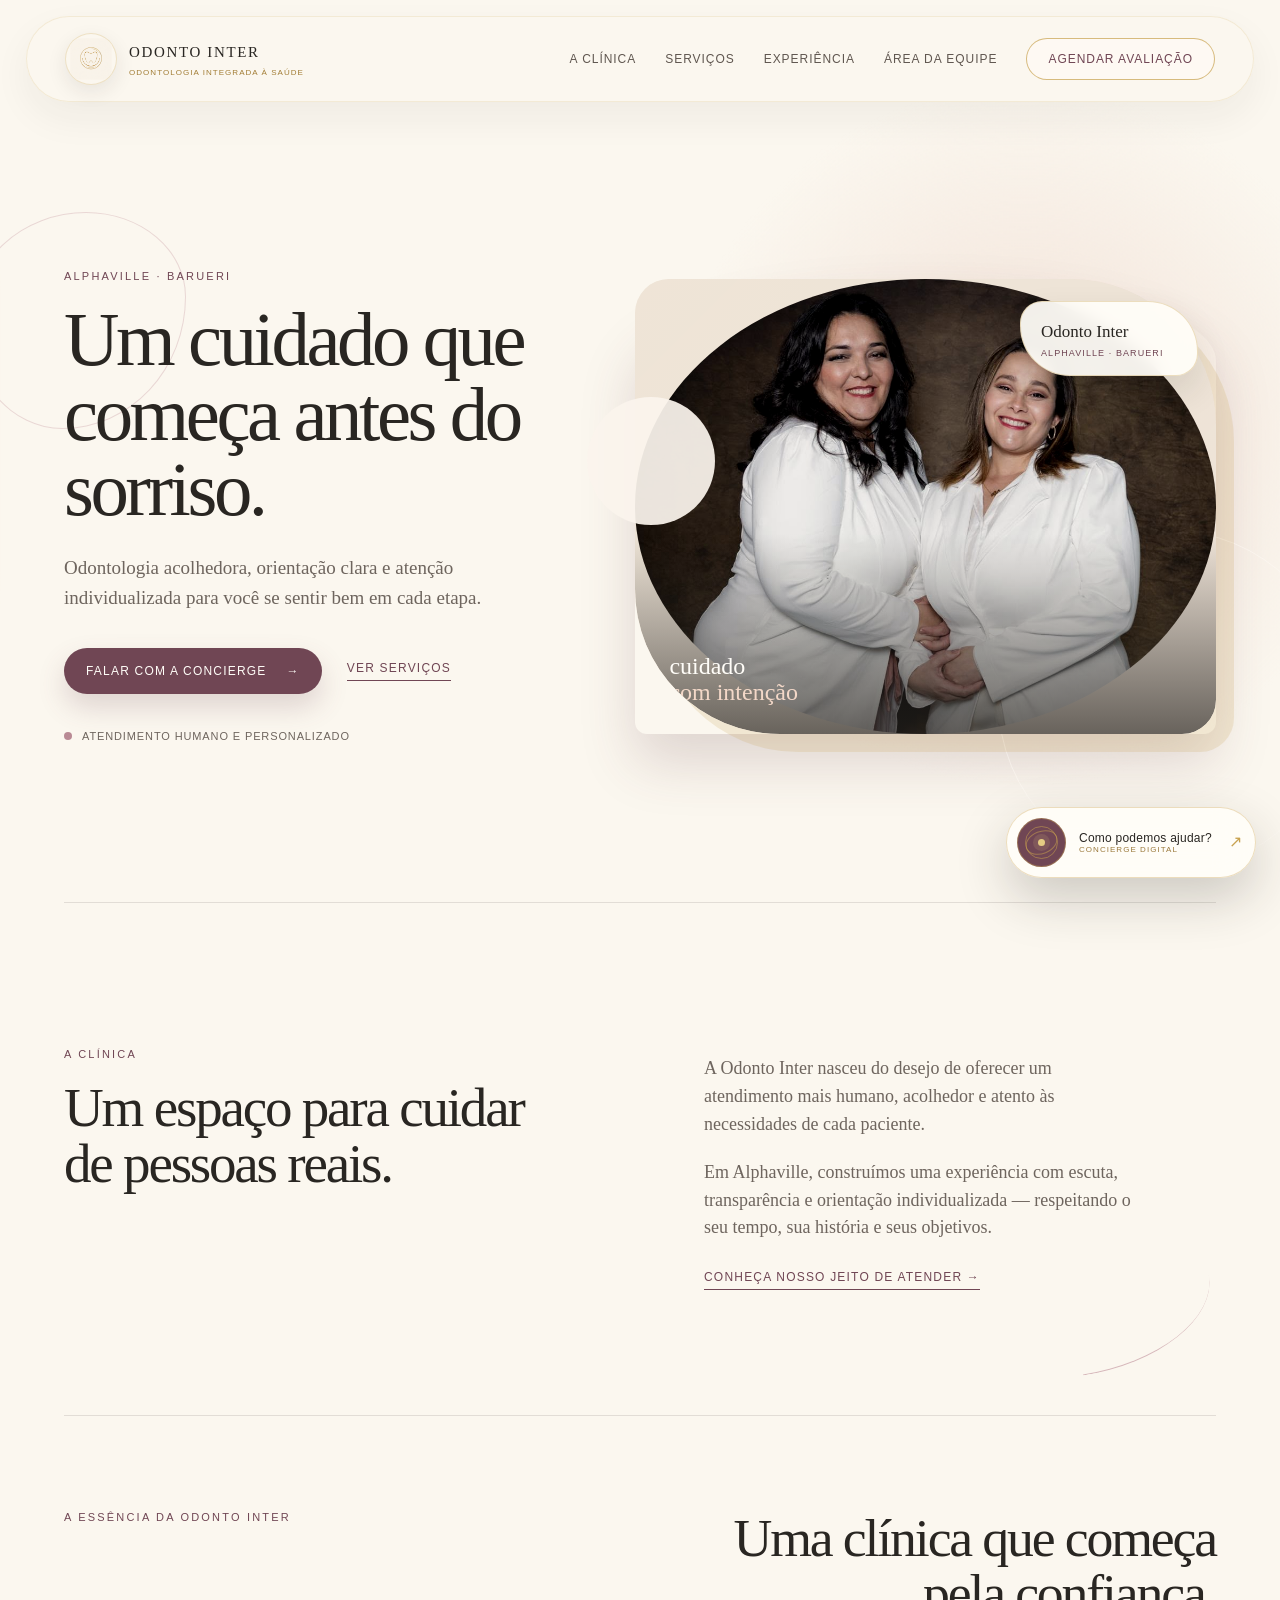
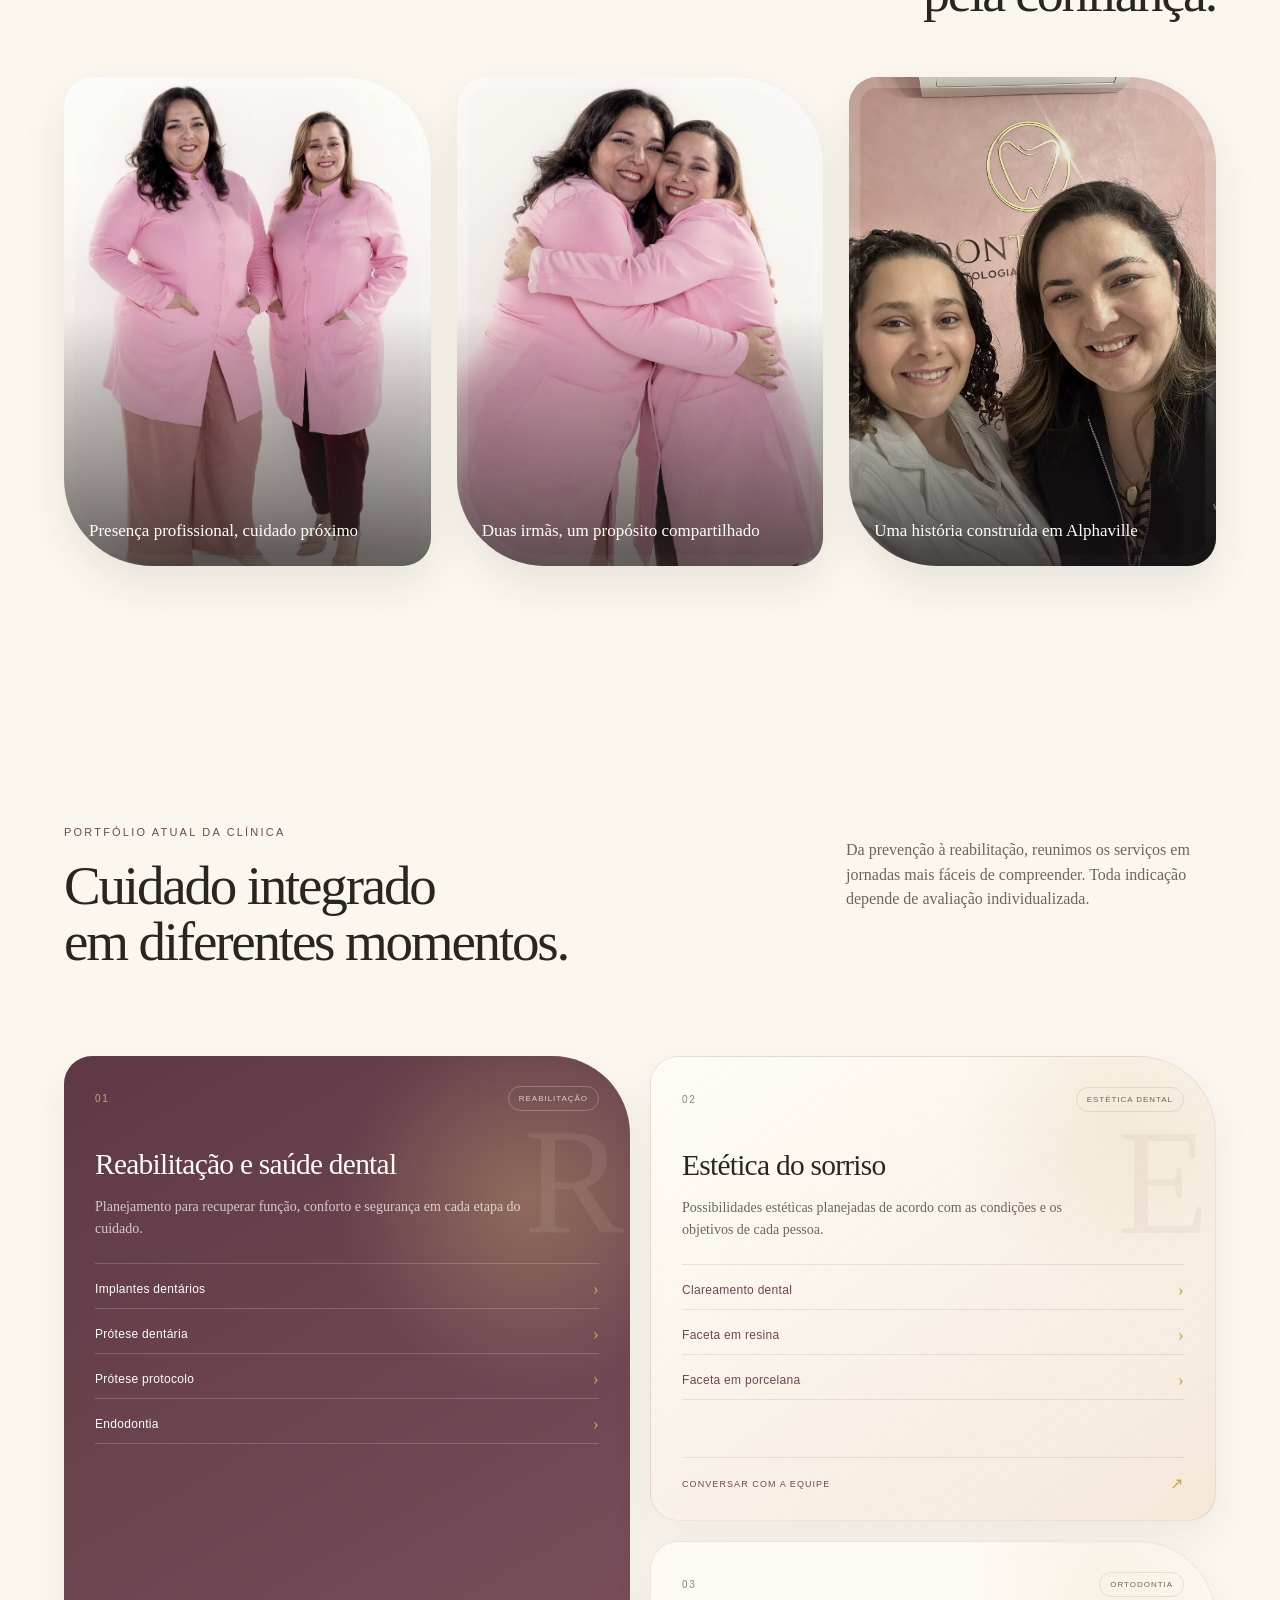
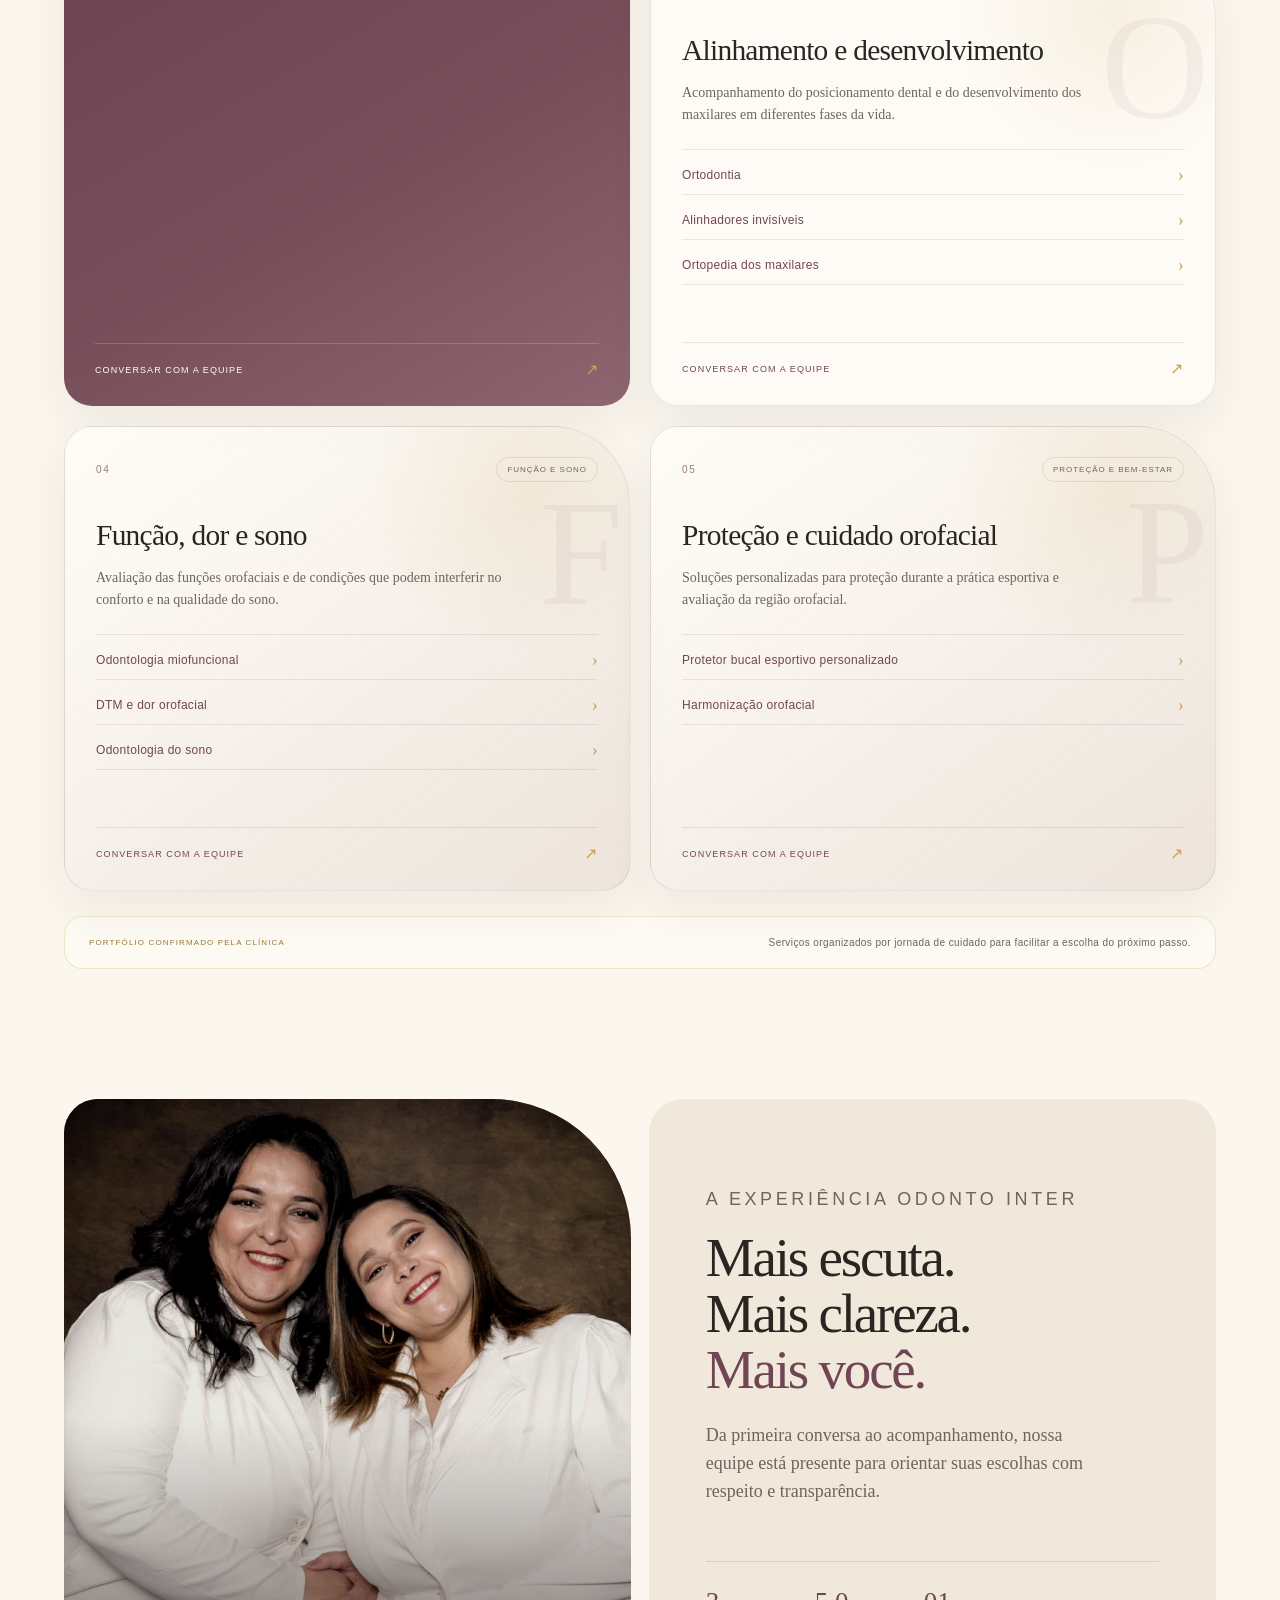
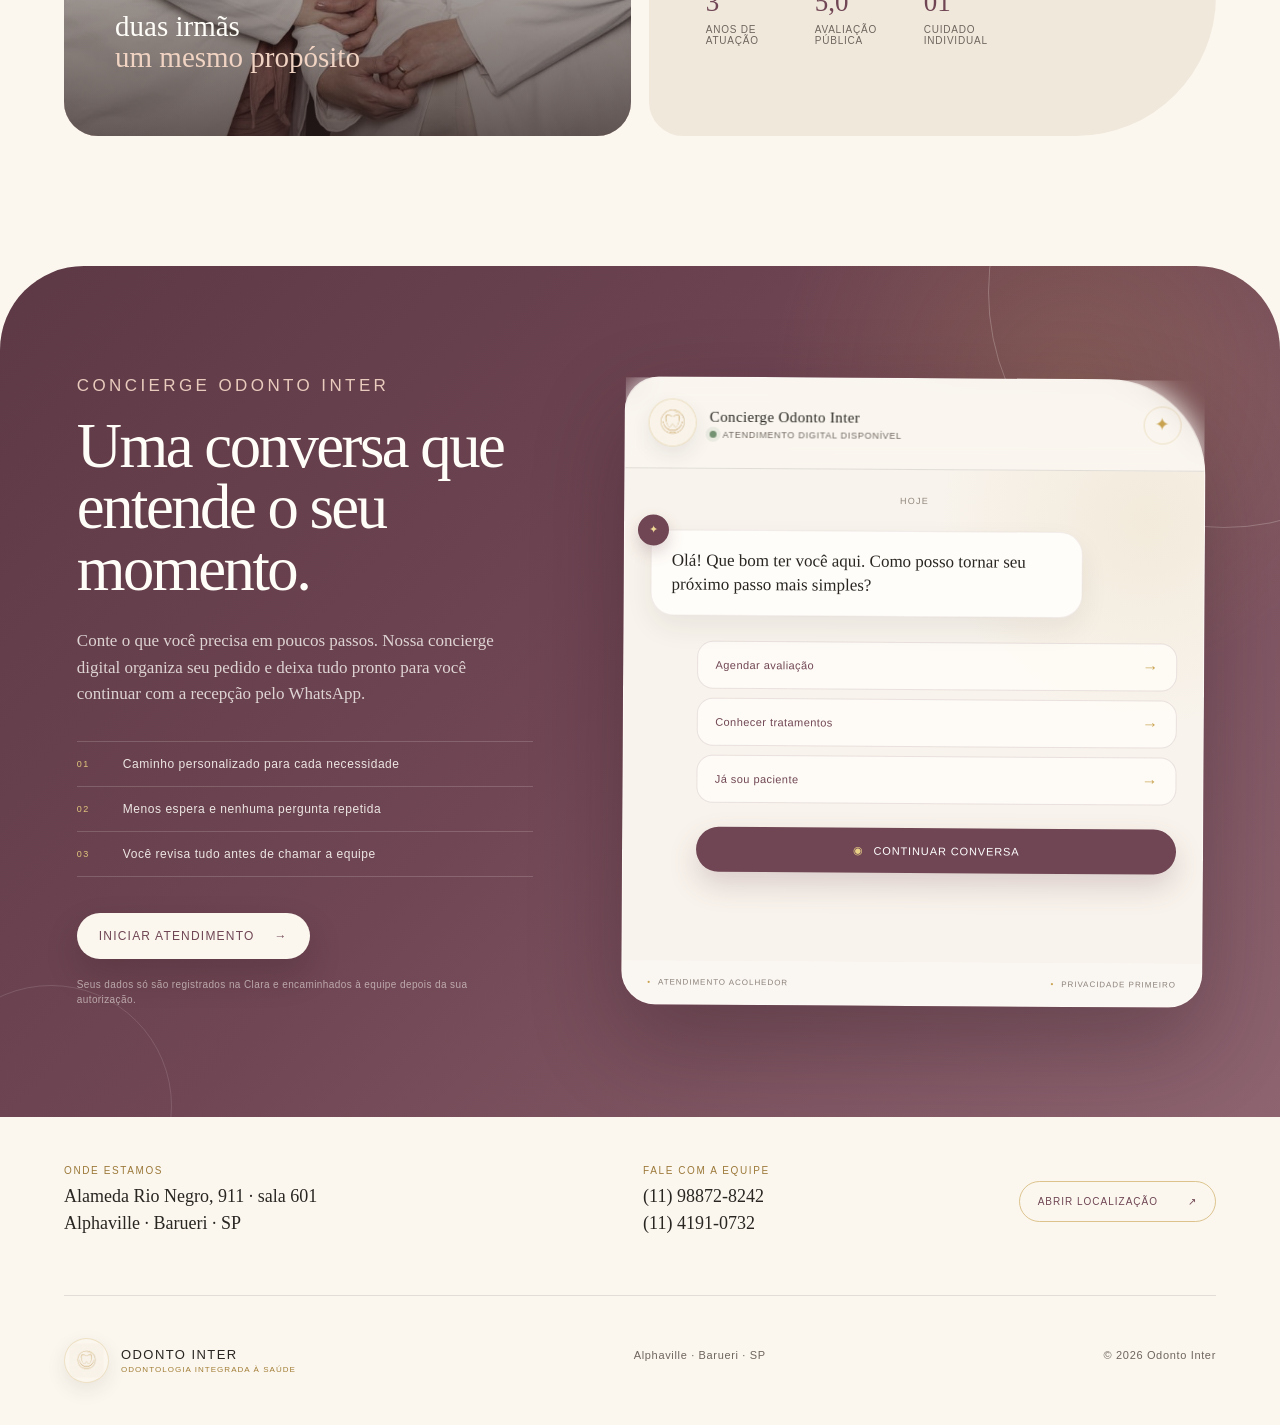
<file: index.html>
<!doctype html>
<html lang="pt-BR">
  <head>
    <meta charset="utf-8" />
    <meta name="viewport" content="width=device-width, initial-scale=1" />
    <meta name="description" content="Odonto Inter — odontologia acolhedora em Alphaville." />
    <meta name="theme-color" content="#704654" />
    <meta name="robots" content="index, follow, max-image-preview:large" />
    <link rel="canonical" href="https://odontointer.com.br/" />
    <meta property="og:locale" content="pt_BR" />
    <meta property="og:type" content="website" />
    <meta property="og:site_name" content="Odonto Inter" />
    <meta property="og:title" content="Odonto Inter | Odontologia acolhedora em Alphaville" />
    <meta property="og:description" content="Atendimento odontológico acolhedor, orientação clara e cuidado individualizado em Alphaville." />
    <meta property="og:url" content="https://odontointer.com.br/" />
    <meta property="og:image" content="https://odontointer.com.br/assets/photos/fundadoras-hero-branco.jpg" />
    <meta property="og:image:width" content="1280" />
    <meta property="og:image:height" content="853" />
    <meta name="twitter:card" content="summary_large_image" />
    <link rel="icon" type="image/png" href="assets/logo/logo-conceito-premium-v2-dourado-320.png" />
    <link rel="preload" as="image" href="assets/photos/fundadoras-hero-branco.jpg" fetchpriority="high" />
    <title>Odonto Inter | Odontologia acolhedora em Alphaville</title>
    <link rel="stylesheet" href="assets/site.css?v=20260914-concierge-clara" />
  </head>
  <body>
    <header class="site-header">
      <a class="brand brand-premium" href="#inicio" aria-label="Odonto Inter, início">
        <span class="brand-emblem"><img src="assets/logo/logo-conceito-premium-v2-dourado-320.png" alt="" width="320" height="320" decoding="async" /></span>
        <span class="brand-name"><strong>Odonto Inter</strong><small>Odontologia integrada à saúde</small></span>
      </a>
      <nav class="nav" aria-label="Navegação principal">
        <a href="#sobre">A clínica</a>
        <a href="#servicos">Serviços</a>
        <a href="#experiencia">Experiência</a>
        <a href="https://gestao.odontointer.com.br/" target="_blank" rel="noopener nofollow">Área da equipe</a>
        <a href="#contato" class="nav-cta" data-concierge-open>Agendar avaliação</a>
      </nav>
      <button class="menu-button" aria-label="Abrir menu" aria-expanded="false" aria-controls="menu-principal">☰</button>
    </header>

    <main>
      <section id="inicio" class="hero section-wrap">
        <div class="hero-copy">
          <p class="eyebrow">Alphaville · Barueri</p>
          <h1>Um cuidado que começa antes do sorriso.</h1>
          <p class="hero-lede">Odontologia acolhedora, orientação clara e atenção individualizada para você se sentir bem em cada etapa.</p>
          <div class="hero-actions">
            <a class="button button-primary" href="#contato" data-concierge-open>Falar com a concierge <span>→</span></a>
            <a class="text-link" href="#servicos">Ver serviços</a>
          </div>
          <div class="hero-note"><span class="dot"></span><span>Atendimento humano e personalizado</span></div>
        </div>
        <div class="hero-visual" aria-label="Fundadoras da Odonto Inter">
          <div class="visual-card visual-card-main"><img class="hero-photo" src="assets/photos/fundadoras-hero-branco.jpg" alt="Fundadoras da Odonto Inter" width="1280" height="853" decoding="async" fetchpriority="high" /><span class="visual-label">cuidado<br /><em>com intenção</em></span></div>
          <div class="hero-photo-badge"><strong>Odonto Inter</strong><span>Alphaville · Barueri</span></div>
        </div>
      </section>

      <section id="sobre" class="intro section-wrap split-section">
        <div><p class="eyebrow">A clínica</p><h2>Um espaço para cuidar de pessoas reais.</h2></div>
        <div class="body-copy"><p>A Odonto Inter nasceu do desejo de oferecer um atendimento mais humano, acolhedor e atento às necessidades de cada paciente.</p><p>Em Alphaville, construímos uma experiência com escuta, transparência e orientação individualizada — respeitando o seu tempo, sua história e seus objetivos.</p><a class="text-link" href="#contato">Conheça nosso jeito de atender <span>→</span></a></div>
      </section>

      <section class="clinic-gallery section-wrap" aria-label="Fundadoras e identidade da Odonto Inter">
        <header class="gallery-heading"><p class="eyebrow">A essência da Odonto Inter</p><h2>Uma clínica que começa<br />pela confiança.</h2></header>
        <figure class="gallery-card gallery-founder-portrait"><img src="assets/photos/fundadoras-rosa-retrato.jpg" alt="Fundadoras da Odonto Inter em retrato profissional" width="853" height="1280" loading="lazy" decoding="async" /><figcaption>Presença profissional, cuidado próximo</figcaption></figure>
        <figure class="gallery-card gallery-founder-embrace"><img src="assets/photos/fundadoras-abraco-rosa.jpg" alt="Fundadoras da Odonto Inter em um momento de conexão" width="853" height="1280" loading="lazy" decoding="async" /><figcaption>Duas irmãs, um propósito compartilhado</figcaption></figure>
        <figure class="gallery-card gallery-founder-origin"><img src="assets/photos/fundadoras-parede-logo.jpg" alt="Fundadoras da Odonto Inter diante da identidade da clínica" width="1200" height="1600" loading="lazy" decoding="async" /><figcaption>Uma história construída em Alphaville</figcaption></figure>
      </section>

      <section id="servicos" class="services service-portfolio section-wrap">
        <div class="section-heading service-heading">
          <div><p class="eyebrow">Portfólio atual da clínica</p><h2>Cuidado integrado<br />em diferentes momentos.</h2></div>
          <p class="heading-side">Da prevenção à reabilitação, reunimos os serviços em jornadas mais fáceis de compreender. Toda indicação depende de avaliação individualizada.</p>
        </div>
        <div class="service-grid">
          <article class="service-card featured">
            <div class="service-card-meta"><span class="service-number">01</span><span class="service-category">Reabilitação</span></div>
            <span class="service-mark" aria-hidden="true">R</span>
            <h3>Reabilitação e saúde dental</h3>
            <p>Planejamento para recuperar função, conforto e segurança em cada etapa do cuidado.</p>
            <ul class="service-list">
              <li><a href="#contato" data-concierge-service="Implantes dentários">Implantes dentários</a></li>
              <li><a href="#contato" data-concierge-service="Prótese dentária">Prótese dentária</a></li>
              <li><a href="#contato" data-concierge-service="Prótese protocolo">Prótese protocolo</a></li>
              <li><a href="#contato" data-concierge-service="Endodontia">Endodontia</a></li>
            </ul>
            <a class="service-category-cta" href="#contato" data-concierge-service="Reabilitação e saúde dental" aria-label="Conversar sobre reabilitação e saúde dental">Conversar com a equipe <span>↗</span></a>
          </article>
          <article class="service-card service-card-warm">
            <div class="service-card-meta"><span class="service-number">02</span><span class="service-category">Estética dental</span></div>
            <span class="service-mark" aria-hidden="true">E</span>
            <h3>Estética do sorriso</h3>
            <p>Possibilidades estéticas planejadas de acordo com as condições e os objetivos de cada pessoa.</p>
            <ul class="service-list">
              <li><a href="#contato" data-concierge-service="Clareamento dental">Clareamento dental</a></li>
              <li><a href="#contato" data-concierge-service="Faceta em resina">Faceta em resina</a></li>
              <li><a href="#contato" data-concierge-service="Faceta em porcelana">Faceta em porcelana</a></li>
            </ul>
            <a class="service-category-cta" href="#contato" data-concierge-service="Estética do sorriso" aria-label="Conversar sobre estética do sorriso">Conversar com a equipe <span>↗</span></a>
          </article>
          <article class="service-card">
            <div class="service-card-meta"><span class="service-number">03</span><span class="service-category">Ortodontia</span></div>
            <span class="service-mark" aria-hidden="true">O</span>
            <h3>Alinhamento e desenvolvimento</h3>
            <p>Acompanhamento do posicionamento dental e do desenvolvimento dos maxilares em diferentes fases da vida.</p>
            <ul class="service-list">
              <li><a href="#contato" data-concierge-service="Ortodontia">Ortodontia</a></li>
              <li><a href="#contato" data-concierge-service="Alinhadores invisíveis">Alinhadores invisíveis</a></li>
              <li><a href="#contato" data-concierge-service="Ortopedia dos maxilares">Ortopedia dos maxilares</a></li>
            </ul>
            <a class="service-category-cta" href="#contato" data-concierge-service="Alinhamento e desenvolvimento" aria-label="Conversar sobre alinhamento e desenvolvimento">Conversar com a equipe <span>↗</span></a>
          </article>
          <article class="service-card service-card-soft">
            <div class="service-card-meta"><span class="service-number">04</span><span class="service-category">Função e sono</span></div>
            <span class="service-mark" aria-hidden="true">F</span>
            <h3>Função, dor e sono</h3>
            <p>Avaliação das funções orofaciais e de condições que podem interferir no conforto e na qualidade do sono.</p>
            <ul class="service-list">
              <li><a href="#contato" data-concierge-service="Odontologia miofuncional">Odontologia miofuncional</a></li>
              <li><a href="#contato" data-concierge-service="DTM e dor orofacial">DTM e dor orofacial</a></li>
              <li><a href="#contato" data-concierge-service="Odontologia do sono">Odontologia do sono</a></li>
            </ul>
            <a class="service-category-cta" href="#contato" data-concierge-service="Função, dor e sono" aria-label="Conversar sobre função, dor e sono">Conversar com a equipe <span>↗</span></a>
          </article>
          <article class="service-card service-card-soft">
            <div class="service-card-meta"><span class="service-number">05</span><span class="service-category">Proteção e bem-estar</span></div>
            <span class="service-mark" aria-hidden="true">P</span>
            <h3>Proteção e cuidado orofacial</h3>
            <p>Soluções personalizadas para proteção durante a prática esportiva e avaliação da região orofacial.</p>
            <ul class="service-list">
              <li><a href="#contato" data-concierge-service="Protetor bucal esportivo personalizado">Protetor bucal esportivo personalizado</a></li>
              <li><a href="#contato" data-concierge-service="Harmonização orofacial">Harmonização orofacial</a></li>
            </ul>
            <a class="service-category-cta" href="#contato" data-concierge-service="Proteção e cuidado orofacial" aria-label="Conversar sobre proteção e cuidado orofacial">Conversar com a equipe <span>↗</span></a>
          </article>
        </div>
        <div class="service-portfolio-note"><span>Portfólio confirmado pela clínica</span><p>Serviços organizados por jornada de cuidado para facilitar a escolha do próximo passo.</p></div>
      </section>

      <section id="experiencia" class="experience section-wrap">
        <div class="experience-image"><img src="assets/photos/fundadoras-experiencia-branco.jpg" alt="Fundadoras da Odonto Inter" width="1280" height="853" loading="lazy" decoding="async" /><span class="image-caption">duas irmãs<br /><em>um mesmo propósito</em></span></div>
        <div class="experience-copy"><p class="eyebrow">A experiência Odonto Inter</p><h2>Mais escuta.<br />Mais clareza.<br /><i>Mais você.</i></h2><p>Da primeira conversa ao acompanhamento, nossa equipe está presente para orientar suas escolhas com respeito e transparência.</p><div class="mini-stats"><div><strong>3</strong><span>anos de atuação</span></div><div><strong>5,0</strong><span>avaliação pública</span></div><div><strong>01</strong><span>cuidado individual</span></div></div></div>
      </section>

      <section id="contato" class="contact concierge-section section-wrap">
        <div class="contact-copy">
          <p class="eyebrow">Concierge Odonto Inter</p>
          <h2>Uma conversa que entende o seu momento.</h2>
          <p>Conte o que você precisa em poucos passos. Nossa concierge digital organiza seu pedido e deixa tudo pronto para você continuar com a recepção pelo WhatsApp.</p>
          <ul class="concierge-benefits" aria-label="Benefícios do atendimento digital">
            <li><span>01</span> Caminho personalizado para cada necessidade</li>
            <li><span>02</span> Menos espera e nenhuma pergunta repetida</li>
            <li><span>03</span> Você revisa tudo antes de chamar a equipe</li>
          </ul>
          <button class="button button-light concierge-start" type="button" data-concierge-open>Iniciar atendimento <span>→</span></button>
          <p class="concierge-privacy">Seus dados só são registrados na Clara e encaminhados à equipe depois da sua autorização.</p>
        </div>

        <div class="concierge-showcase" aria-label="Prévia da Concierge Odonto Inter">
          <div class="concierge-showcase-top">
            <span class="concierge-avatar"><img src="assets/logo/logo-conceito-premium-v2-dourado-320.png" alt="" width="320" height="320" loading="lazy" decoding="async" /></span>
            <span><strong>Concierge Odonto Inter</strong><small><i></i> atendimento digital disponível</small></span>
            <span class="concierge-spark" aria-hidden="true">✦</span>
          </div>
          <div class="concierge-showcase-body">
            <div class="showcase-date">Hoje</div>
            <div class="showcase-message">Olá! Que bom ter você aqui. Como posso tornar seu próximo passo mais simples?</div>
            <div class="showcase-options">
              <button type="button" data-concierge-intent="Agendar uma avaliação">Agendar avaliação <span>→</span></button>
              <button type="button" data-concierge-intent="Conhecer os tratamentos">Conhecer tratamentos <span>→</span></button>
              <button type="button" data-concierge-intent="Já sou paciente">Já sou paciente <span>→</span></button>
            </div>
            <button class="showcase-whatsapp" type="button" data-concierge-open><span aria-hidden="true">◉</span> Continuar conversa</button>
          </div>
          <div class="concierge-showcase-foot"><span>Atendimento acolhedor</span><span>Privacidade primeiro</span></div>
        </div>
      </section>

      <section class="visit-strip section-wrap" aria-label="Localização e telefones da Odonto Inter">
        <div><span class="contact-label">Onde estamos</span><strong>Alameda Rio Negro, 911 · sala 601<br />Alphaville · Barueri · SP</strong></div>
        <div><span class="contact-label">Fale com a equipe</span><strong><a href="tel:+5511988728242">(11) 98872-8242</a><br /><a href="tel:+551141910732">(11) 4191-0732</a></strong></div>
        <a class="visit-map" href="https://www.google.com/maps/search/?api=1&query=Alameda+Rio+Negro+911+Barueri+SP" target="_blank" rel="noreferrer">Abrir localização <span>↗</span></a>
      </section>
    </main>

    <button class="concierge-launcher" type="button" aria-haspopup="dialog" data-concierge-open>
      <span class="launcher-orbit" aria-hidden="true"><span></span></span>
      <span class="launcher-copy"><strong>Como podemos ajudar?</strong><small>Concierge digital</small></span>
      <span class="launcher-arrow" aria-hidden="true">↗</span>
    </button>

    <div class="concierge-overlay" id="concierge-overlay" hidden>
      <section class="concierge-dialog" role="dialog" aria-modal="true" aria-labelledby="concierge-title" aria-describedby="concierge-description">
        <header class="concierge-dialog-header">
          <span class="concierge-avatar"><img src="assets/logo/logo-conceito-premium-v2-dourado-320.png" alt="" width="320" height="320" loading="lazy" decoding="async" /></span>
          <span class="concierge-dialog-title"><strong id="concierge-title">Concierge Odonto Inter</strong><small id="concierge-description"><i></i> atendimento digital · Alphaville</small></span>
          <button class="concierge-close" type="button" aria-label="Fechar atendimento">×</button>
        </header>
        <div class="concierge-progress" aria-hidden="true"><span></span></div>
        <div class="concierge-chat" id="concierge-chat" role="log" aria-live="polite" aria-relevant="additions"></div>
        <div class="concierge-typing" id="concierge-typing" hidden aria-label="Preparando resposta"><span></span><span></span><span></span></div>
        <div class="concierge-actions" id="concierge-actions"></div>
        <footer class="concierge-dialog-footer">
          <span>Atendimento automatizado e informativo</span>
          <button type="button" id="concierge-restart">Recomeçar</button>
        </footer>
      </section>
    </div>

    <footer class="footer section-wrap"><a class="brand brand-premium brand-premium-footer" href="#inicio" aria-label="Odonto Inter, início"><span class="brand-emblem"><img src="assets/logo/logo-conceito-premium-v2-dourado-320.png" alt="" width="320" height="320" loading="lazy" decoding="async" /></span><span class="brand-name"><strong>Odonto Inter</strong><small>Odontologia integrada à saúde</small></span></a><p>Alphaville · Barueri · SP</p><p>© 2026 Odonto Inter</p></footer>
    <script src="assets/site.js?v=20260914-concierge-clara"></script>
  </body>
</html>
</file>
<file: assets/site.css>
:root{--ink:#2e201f;--muted:#735f5c;--rose:#a97886;--rose-deep:#754c59;--cream:#f8f1e7;--sand:#ede1d5;--line:rgba(46,32,31,.14);--white:#fffaf5}*{box-sizing:border-box}html{scroll-behavior:smooth}body{margin:0;background:var(--cream);color:var(--ink);font-family:Georgia,'Times New Roman',serif;line-height:1.55}a{color:inherit;text-decoration:none}.site-header{position:sticky;top:0;z-index:5;display:flex;align-items:center;justify-content:space-between;padding:20px 5vw;background:rgba(248,241,231,.92);backdrop-filter:blur(12px);border-bottom:1px solid var(--line)}.brand{display:flex;align-items:center;gap:11px;letter-spacing:.12em}.brand strong{display:block;font-size:14px;font-weight:500}.brand small{display:block;color:var(--muted);font-size:9px;letter-spacing:.14em;margin-top:1px}.brand-mark{display:grid;place-items:center;width:42px;height:42px;border:1px solid var(--rose);border-radius:50%;color:var(--rose-deep);font:700 13px Arial,sans-serif;letter-spacing:0}.nav{display:flex;align-items:center;gap:29px;font:12px Arial,sans-serif;letter-spacing:.08em;text-transform:uppercase;color:var(--muted)}.nav-cta{padding:12px 17px;border:1px solid var(--rose-deep);color:var(--rose-deep)}.menu-button{display:none;background:none;border:0;font-size:24px;color:var(--rose-deep)}.section-wrap{width:min(1160px,90vw);margin:auto}.hero{display:grid;grid-template-columns:1fr 1fr;gap:7vw;align-items:center;min-height:calc(100vh - 84px);padding:78px 0}.eyebrow{margin:0 0 20px;font:11px Arial,sans-serif;letter-spacing:.2em;text-transform:uppercase;color:var(--rose-deep)}h1,h2,h3,p{margin-top:0}h1{max-width:570px;margin-bottom:26px;font-size:clamp(48px,6.2vw,88px);line-height:.98;font-weight:400;letter-spacing:-.045em}h2{font-size:clamp(38px,4.3vw,65px);line-height:1.02;font-weight:400;letter-spacing:-.04em;margin-bottom:24px}.hero-lede{max-width:440px;color:var(--muted);font-size:19px}.hero-actions{display:flex;align-items:center;gap:25px;margin:36px 0}.button{display:inline-flex;align-items:center;gap:20px;padding:16px 22px;font:12px Arial,sans-serif;letter-spacing:.1em;text-transform:uppercase}.button-primary{background:var(--rose-deep);color:var(--white)}.button-light{background:var(--cream);color:var(--rose-deep)}.text-link{font:12px Arial,sans-serif;letter-spacing:.1em;text-transform:uppercase;color:var(--rose-deep);border-bottom:1px solid var(--rose-deep);padding-bottom:5px}.hero-note{display:flex;align-items:center;gap:10px;color:var(--muted);font:11px Arial,sans-serif;letter-spacing:.08em;text-transform:uppercase}.dot{width:8px;height:8px;background:var(--rose);border-radius:50%}.hero-visual{position:relative;min-height:570px;background:var(--rose);overflow:hidden}.visual-card{position:absolute}.visual-card-main{inset:10% 9% 9% 15%;background:linear-gradient(135deg,#867276 0%,#c9a8a0 50%,#e4c8b9 100%);box-shadow:28px 28px 0 rgba(255,250,245,.75)}.visual-card-main:after{content:'';position:absolute;inset:12% 12% 0 22%;background:radial-gradient(ellipse at center,#f6ded2 0 28%,transparent 29%),linear-gradient(160deg,transparent 35%,rgba(80,48,45,.52) 36% 39%,transparent 40%),linear-gradient(180deg,rgba(255,255,255,.3),transparent);border-radius:50% 50% 0 0}.visual-label{position:absolute;z-index:1;left:7%;bottom:8%;color:var(--white);font-size:25px;line-height:1.1}.visual-label em{color:#f3d8c8;font-style:normal}.visual-card-small{left:0;bottom:5%;width:170px;height:120px;background:var(--cream);display:grid;place-items:center;color:var(--rose-deep);font-size:16px;line-height:1.1;letter-spacing:.12em}.visual-card-small strong{font-weight:400}.seal{position:absolute;right:7%;top:7%;display:grid;place-items:center;width:83px;height:83px;border:1px solid rgba(255,250,245,.7);border-radius:50%;color:var(--white);font:bold 22px Arial,sans-serif;line-height:1}.seal small{font:9px Arial,sans-serif;text-align:center;text-transform:uppercase;letter-spacing:.1em}.split-section{display:grid;grid-template-columns:1fr 1fr;gap:10vw;padding:125px 0;border-top:1px solid var(--line)}.body-copy{padding-top:7px;color:var(--muted);font-size:18px;max-width:430px}.body-copy p{margin-bottom:20px}.services{padding:120px 0}.section-heading{display:flex;justify-content:space-between;align-items:end;gap:50px;margin-bottom:55px}.heading-side{max-width:310px;color:var(--muted);font-size:16px}.service-grid{display:grid;grid-template-columns:repeat(4,1fr);border-top:1px solid var(--line);border-bottom:1px solid var(--line)}.service-card{min-height:310px;padding:26px 25px 24px;border-right:1px solid var(--line);display:flex;flex-direction:column}.service-card:last-child{border-right:0}.service-card.featured{background:var(--rose-deep);color:var(--white)}.service-number{font:11px Arial,sans-serif;letter-spacing:.15em;margin-bottom:70px;opacity:.7}.service-card h3{font-size:24px;font-weight:400;line-height:1.1}.service-card p{color:var(--muted);font-size:15px}.featured p{color:#eadbd4}.service-card a{margin-top:auto;font:11px Arial,sans-serif;letter-spacing:.12em;text-transform:uppercase}.experience{display:grid;grid-template-columns:1fr 1fr;align-items:stretch;gap:0;padding:0 0 130px}.experience-image{min-height:600px;background:linear-gradient(150deg,#71585d,#b17b87 46%,#e1bdae);position:relative}.experience-image:before{content:'';position:absolute;inset:15% 12% 0 20%;background:radial-gradient(ellipse,#f1d7c9 0 25%,transparent 26%),linear-gradient(110deg,rgba(255,255,255,.25),transparent 45%),#8f6670;border-radius:48% 48% 0 0}.image-caption{position:absolute;left:9%;bottom:10%;z-index:1;color:var(--white);font-size:29px;line-height:1.05}.image-caption em{color:#f0d3c2;font-style:normal}.experience-copy{background:var(--sand);padding:90px 10%}.experience-copy h2 i{color:var(--rose-deep);font-style:normal}.experience-copy>p{color:var(--muted);font-size:18px;max-width:380px}.mini-stats{display:flex;gap:35px;margin-top:55px;border-top:1px solid var(--line);padding-top:20px}.mini-stats div{display:flex;flex-direction:column}.mini-stats strong{font-size:27px;font-weight:400;color:var(--rose-deep)}.mini-stats span{font:10px Arial,sans-serif;letter-spacing:.08em;text-transform:uppercase;color:var(--muted);max-width:85px}.contact{display:grid;grid-template-columns:1fr 1fr;gap:8vw;background:var(--rose-deep);color:var(--white);padding:90px 8%;width:100%}.contact-copy{max-width:440px}.contact-copy .eyebrow{color:#e8cbbd}.contact-copy h2{font-size:52px}.contact-copy p{color:#eadbd4;font-size:17px}.contact-card{display:flex;flex-direction:column;justify-content:center;gap:30px}.contact-label{display:block;margin-bottom:7px;color:#e8cbbd;font:10px Arial,sans-serif;letter-spacing:.16em;text-transform:uppercase}.contact-card strong{font-size:22px;font-weight:400;line-height:1.45}.contact-card .button{align-self:flex-start}.footer{display:flex;align-items:center;justify-content:space-between;gap:20px;padding:34px 0;color:var(--muted);font:11px Arial,sans-serif;letter-spacing:.06em}.footer .brand{color:var(--ink)}
@media(max-width:800px){.site-header{padding:14px 5vw}.nav{display:none}.menu-button{display:block}.hero,.split-section,.experience,.contact{grid-template-columns:1fr}.hero{padding:55px 0;gap:35px}.hero-visual{min-height:450px}.service-grid{grid-template-columns:1fr 1fr}.service-card:nth-child(2){border-right:0}.service-card:nth-child(-n+2){border-bottom:1px solid var(--line)}.section-heading{display:block}.heading-side{margin-top:28px}.experience-image{min-height:430px}.contact{padding:70px 5vw}.footer{flex-wrap:wrap}.footer>p:last-child{width:100%}}
@media(max-width:480px){h1{font-size:53px}.hero-lede{font-size:17px}.hero-visual{min-height:390px}.service-grid{grid-template-columns:1fr}.service-card{border-right:0!important;border-bottom:1px solid var(--line)!important;min-height:260px}.service-card:last-child{border-bottom:0!important}.service-number{margin-bottom:45px}.experience-copy{padding:60px 8%}.contact-copy h2{font-size:42px}}

/* Refinamento Premium: curvas, profundidade e composições mais orgânicas. */
:root{--plum:#68424e;--rose-deep:#6c4652;--rose:#b98491;--cream:#fbf5ed;--sand:#eadbd0}
body{background:radial-gradient(circle at 80% 7%,rgba(228,194,181,.43),transparent 22rem),var(--cream)}
.site-header{margin:16px 2vw 0;padding:16px 3vw;border:1px solid rgba(104,66,78,.12);border-radius:999px;background:rgba(251,245,237,.82);box-shadow:0 10px 30px rgba(74,43,47,.05)}
.brand-mark{width:46px;height:46px;border-color:rgba(108,70,82,.5);background:linear-gradient(145deg,#fffdf9,#efe1d7);box-shadow:inset 0 0 0 6px rgba(185,132,145,.1)}
.nav-cta{border-radius:999px;padding:13px 21px;background:rgba(255,250,245,.7);transition:background .2s ease,color .2s ease}.nav-cta:hover{background:var(--rose-deep);color:var(--white)}
.hero{gap:5vw;padding:92px 0 84px;min-height:calc(100vh - 100px)}
.hero-copy{position:relative;z-index:1}.hero-copy:before{content:'';position:absolute;width:215px;height:215px;left:-95px;top:-58px;border:1px solid rgba(185,132,145,.28);border-radius:54% 46% 57% 43% / 50% 39% 61% 50%;z-index:-1}
h1{font-size:clamp(52px,6vw,86px);max-width:600px}.hero-lede{max-width:470px}.button-primary{border-radius:999px;box-shadow:0 14px 26px rgba(108,70,82,.22);transition:transform .2s ease,box-shadow .2s ease}.button-primary:hover{transform:translateY(-2px);box-shadow:0 18px 34px rgba(108,70,82,.3)}
.hero-visual{min-height:590px;border-radius:48% 48% 12px 12px / 18% 18% 12px 12px;background:linear-gradient(145deg,#a97483,#c59199 50%,#dbb3a8);box-shadow:0 28px 55px rgba(93,57,65,.18)}
.hero-visual:before{content:'';position:absolute;width:340px;height:340px;right:-124px;bottom:-138px;border-radius:50%;border:1px solid rgba(255,250,245,.45)}
.hero-visual:after{content:'';position:absolute;width:128px;height:128px;left:-48px;top:26%;border-radius:50%;background:rgba(251,245,237,.93)}
.visual-card-main{inset:13% 10% 8% 14%;border-radius:46% 46% 11px 11px / 28% 28% 11px 11px;box-shadow:24px 24px 0 rgba(255,250,245,.72);overflow:hidden}.visual-card-main:after{border-radius:52% 48% 0 0 / 42% 42% 0 0}.visual-card-small{left:5%;bottom:5%;border-radius:0 58px 0 0;box-shadow:0 10px 22px rgba(74,43,47,.12)}.seal{right:8%;top:8%;backdrop-filter:blur(4px);background:rgba(255,250,245,.08)}
.split-section{padding:145px 0 125px}.intro{position:relative}.intro:after{content:'';position:absolute;right:0;bottom:50px;width:140px;height:78px;border-bottom:1px solid rgba(185,132,145,.55);border-radius:0 0 100% 0;transform:rotate(-9deg)}
.service-grid{border:0;gap:14px}.service-card{border:1px solid rgba(104,66,78,.12);min-height:330px;border-radius:36px 36px 12px 12px;background:rgba(255,250,245,.5);padding:30px 27px;transition:transform .25s ease,box-shadow .25s ease}.service-card:hover{transform:translateY(-6px);box-shadow:0 20px 36px rgba(93,57,65,.1)}.service-card.featured{border:0;border-radius:58px 30px 14px 14px;background:linear-gradient(155deg,#754c59,#a6717e)}
.experience{gap:18px}.experience-image{border-radius:46% 46% 14px 14px / 22% 22% 14px 14px;overflow:hidden}.experience-copy{border-radius:14px 56px 14px 14px}.mini-stats{gap:24px}
.contact{position:relative;overflow:hidden;border-radius:70px 70px 0 0;background:linear-gradient(135deg,#67414d,#805563 54%,#9b6d79)}.contact:before{content:'';position:absolute;width:470px;height:470px;right:-180px;top:-210px;border:1px solid rgba(255,250,245,.23);border-radius:50%}.contact>*{position:relative;z-index:1}.contact-card{padding:25px;border:1px solid rgba(255,250,245,.25);border-radius:22px;background:rgba(255,250,245,.06)}.button-light{border-radius:999px}
.footer{padding:42px 0}
.brand-mark-final{overflow:hidden;border:0;background:#fbf7ef;box-shadow:0 6px 16px rgba(43,37,36,.12)}.brand-mark-final img{width:100%;height:100%;display:block;object-fit:cover;object-position:center;mix-blend-mode:multiply}.visual-card-main>img{position:absolute;z-index:2;left:22%;top:16%;width:56%;height:56%;object-fit:cover;object-position:center;border-radius:50%;mix-blend-mode:screen;opacity:.96}
@media(max-width:800px){.site-header{margin:10px 3vw 0}.hero{padding-top:72px}.hero-visual{border-radius:46% 46% 12px 12px / 16% 16% 12px 12px}.service-grid{gap:10px}.contact{border-radius:46px 46px 0 0}}

.brand-mark{background:var(--rose-deep);overflow:hidden}.brand-mark img{width:130px;max-width:none;mix-blend-mode:screen;opacity:.95}.visual-card-main{border-radius:42% 12% 42% 12%;overflow:hidden}.visual-card-main img{position:absolute;z-index:1;top:7%;left:7%;width:76%;height:auto;mix-blend-mode:screen;opacity:.9}.visual-card-main .visual-label{z-index:2}
.brand-lockup{width:250px;height:64px;padding:5px 14px;border-radius:32px;background:var(--rose-deep);overflow:hidden}.brand-lockup>img{display:block;width:100%;height:100%;object-fit:contain;mix-blend-mode:screen}.brand-lockup-footer{width:220px;height:58px}@media(max-width:800px){.brand-lockup{width:205px;height:54px;padding:4px 11px}.brand-lockup-footer{width:190px;height:50px}}
.visual-card-main .hero-photo{inset:0;width:100%;height:100%;object-fit:cover;object-position:center;mix-blend-mode:normal;opacity:1}.visual-card-main:after{background:linear-gradient(180deg,transparent 40%,rgba(46,32,31,.62) 100%)}.clinic-gallery{display:grid;grid-template-columns:1.35fr .82fr .82fr;gap:18px;padding:0 0 120px}.gallery-card{position:relative;min-height:390px;margin:0;overflow:hidden;border-radius:95px 18px 95px 18px;background:var(--sand)}.gallery-card-large{min-height:520px}.gallery-card img{width:100%;height:100%;object-fit:cover;object-position:center;transition:transform .5s ease}.gallery-card:hover img{transform:scale(1.025)}.gallery-card:after{content:'';position:absolute;inset:45% 0 0;background:linear-gradient(transparent,rgba(46,32,31,.72))}.gallery-card figcaption{position:absolute;z-index:1;left:28px;right:28px;bottom:27px;color:var(--white);font-size:18px;line-height:1.2}.experience-image{overflow:hidden}.experience-image>img{position:absolute;inset:0;width:100%;height:100%;object-fit:cover;object-position:center 28%}.experience-image:before{display:none}.experience-image:after{content:'';position:absolute;inset:50% 0 0;background:linear-gradient(transparent,rgba(46,32,31,.7))}@media(max-width:800px){.clinic-gallery{grid-template-columns:1fr 1fr;padding-bottom:85px}.gallery-card-large{grid-column:1/-1;min-height:460px}.gallery-card{min-height:330px;border-radius:65px 14px 65px 14px}}@media(max-width:480px){.clinic-gallery{grid-template-columns:1fr}.gallery-card-large{grid-column:auto}.gallery-card,.gallery-card-large{min-height:380px}.experience-image>img{object-position:center 20%}}
.hero-visual{background:transparent;min-height:590px;overflow:visible}.visual-card-main{inset:0;border-radius:220px 28px 220px 28px;box-shadow:24px 24px 0 var(--sand)}.visual-card-main .hero-photo{object-position:center center}.visual-card-main:after{inset:0;background:linear-gradient(180deg,transparent 48%,rgba(46,32,31,.68) 100%);border-radius:inherit}.visual-card-main .visual-label{left:42px;bottom:38px;font-size:27px}.hero-photo-badge{position:absolute;z-index:3;right:-18px;top:38px;display:flex;flex-direction:column;min-width:178px;padding:17px 20px;background:var(--white);border:1px solid var(--line);border-radius:42px 8px 42px 8px;box-shadow:0 18px 40px rgba(46,32,31,.14)}.hero-photo-badge strong{font-size:17px;font-weight:400;color:var(--rose-deep)}.hero-photo-badge span{margin-top:3px;font:9px Arial,sans-serif;letter-spacing:.12em;text-transform:uppercase;color:var(--muted)}.clinic-gallery{grid-template-columns:repeat(3,1fr);gap:22px;padding:25px 0 125px;border-top:1px solid var(--line)}.gallery-heading{grid-column:1/-1;display:flex;align-items:end;justify-content:space-between;padding:70px 0 30px}.gallery-heading .eyebrow{align-self:start}.gallery-heading h2{margin:0;text-align:right;font-size:clamp(38px,4.2vw,62px)}.gallery-card,.gallery-card-large{min-height:410px;border-radius:72px 16px 72px 16px}.gallery-card:nth-of-type(2) img{object-position:center 30%}.gallery-card:nth-of-type(3) img{object-position:center}.experience{align-items:stretch}.experience-image{border-radius:160px 0 0 22px}.experience-copy{border-radius:0 22px 160px 0}.image-caption{z-index:2}@media(max-width:800px){.hero-visual{min-height:480px}.visual-card-main{border-radius:150px 22px 150px 22px}.hero-photo-badge{right:8px;top:24px}.clinic-gallery{grid-template-columns:1fr 1fr}.gallery-heading{display:block}.gallery-heading h2{text-align:left}.gallery-card{min-height:360px}.gallery-card:last-child{grid-column:1/-1}.experience-image{border-radius:100px 100px 0 0}.experience-copy{border-radius:0 0 100px 100px}}@media(max-width:480px){.hero-visual{min-height:420px}.visual-card-main{border-radius:115px 16px 115px 16px;box-shadow:12px 12px 0 var(--sand)}.hero-photo-badge{min-width:150px;padding:12px 16px}.clinic-gallery{grid-template-columns:1fr}.gallery-card,.gallery-card:last-child{grid-column:auto;min-height:360px}.gallery-heading{padding-top:55px}.gallery-card{border-radius:58px 14px 58px 14px}}
.brand-premium{gap:12px;letter-spacing:0}.brand-emblem{display:grid;place-items:center;flex:0 0 auto;width:52px;height:52px;padding:4px;border-radius:50%;background:#fbf7ef;box-shadow:0 6px 18px rgba(46,32,31,.12);overflow:hidden}.brand-emblem img{width:100%;height:100%;object-fit:cover;object-position:center}.brand-name{display:flex;flex-direction:column;gap:2px}.brand-name strong{font-size:15px;letter-spacing:.07em;text-transform:uppercase;color:var(--ink)}.brand-name small{font:8px Arial,sans-serif;letter-spacing:.13em;text-transform:uppercase;color:var(--muted)}.brand-premium-footer .brand-emblem{width:45px;height:45px}.brand-premium-footer .brand-name strong{font-size:13px}.gallery-card{isolation:isolate;box-shadow:0 15px 34px rgba(46,32,31,.10)}.gallery-card img{object-position:center center}.gallery-consultorio img{object-position:center 48%}.gallery-equipe img{object-position:center 30%}.gallery-recepcao img{object-position:center 45%}.gallery-card:before{content:'';position:absolute;z-index:1;inset:12px;border:1px solid rgba(255,250,245,.45);border-radius:inherit;pointer-events:none}.experience-image>img{object-position:center 24%}@media(max-width:800px){.brand-emblem{width:45px;height:45px}.brand-name strong{font-size:13px}.brand-name small{font-size:7px}}@media(max-width:480px){.brand-name small{display:none}.brand-emblem{width:42px;height:42px}}

/* Direção premium consolidada: marfim acolhedor, vinho de confiança, dourado de valor e grafite de autoridade. */
:root{--ink:#292622;--muted:#6e655e;--rose:#b98a94;--rose-deep:#704654;--cream:#fbf7ef;--sand:#eee4d8;--line:rgba(41,38,34,.12);--white:#fffdf8;--gold:#c8a24f}.site-header{background:rgba(251,247,239,.95);border-color:rgba(200,162,79,.16);box-shadow:0 16px 38px rgba(41,38,34,.055)}.brand-emblem{background:var(--cream);border:1px solid rgba(200,162,79,.26);box-shadow:0 7px 20px rgba(41,38,34,.09)}.brand-name strong{color:var(--ink);letter-spacing:.11em}.brand-name small{color:#a27d35}.nav{color:#605750}.nav-cta{border-color:rgba(200,162,79,.72);border-radius:999px;color:var(--rose-deep)}.button-primary{background:var(--rose-deep);border-radius:999px;box-shadow:0 13px 28px rgba(112,70,84,.2)}.hero{grid-template-columns:minmax(0,.92fr) minmax(470px,1.08fr);gap:6vw}.hero-visual{min-height:455px}.visual-card-main{inset:0;border-radius:34px 145px 34px 145px;box-shadow:18px 18px 0 rgba(200,162,79,.18);background:var(--sand)}.visual-card-main .hero-photo{inset:0;width:100%;height:100%;object-fit:cover;object-position:50% 50%;mix-blend-mode:normal;opacity:1}.visual-card-main:after{inset:0;border-radius:inherit;background:linear-gradient(180deg,transparent 56%,rgba(41,38,34,.68) 100%)}.visual-card-main .visual-label{left:34px;bottom:28px;font-size:24px}.hero-photo-badge{right:18px;top:22px;border:1px solid rgba(200,162,79,.34);border-radius:22px 50px 22px 50px;background:rgba(255,253,248,.94);backdrop-filter:blur(8px);box-shadow:0 16px 34px rgba(41,38,34,.12)}.hero-photo-badge strong{color:var(--ink)}.hero-photo-badge span{color:var(--rose-deep)}.clinic-gallery{grid-template-columns:repeat(3,1fr);gap:26px}.gallery-card{aspect-ratio:3/4;min-height:0;border-radius:28px 88px 28px 88px;box-shadow:0 20px 44px rgba(41,38,34,.09)}.gallery-card img{width:100%;height:100%;object-fit:cover;transform:scale(1.002)}.gallery-consultorio img{object-position:50% 52%}.gallery-equipe img{object-position:50% 24%}.gallery-recepcao img{object-position:50% 47%}.gallery-card:before{inset:11px;border-color:rgba(255,253,248,.5)}.gallery-card:after{inset:48% 0 0;background:linear-gradient(transparent,rgba(41,38,34,.7))}.gallery-card figcaption{left:25px;right:25px;bottom:24px;font-size:17px}.experience-image{border-radius:34px 140px 34px 34px}.experience-image>img{object-position:50% 20%}.experience-copy{border-radius:34px 34px 140px 34px;background:#f1e8dc}.contact{background:linear-gradient(135deg,#704654,#603b47)}@media(max-width:900px){.hero{grid-template-columns:1fr}.hero-visual{min-height:460px}.visual-card-main{border-radius:30px 112px 30px 112px}.clinic-gallery{grid-template-columns:repeat(2,1fr)}.gallery-card:last-child{grid-column:1/-1;width:calc(50% - 13px);justify-self:center}}@media(max-width:600px){.hero-visual{min-height:340px}.visual-card-main{border-radius:22px 78px 22px 78px;box-shadow:10px 10px 0 rgba(200,162,79,.18)}.visual-card-main .visual-label{left:20px;bottom:18px;font-size:20px}.hero-photo-badge{right:10px;top:12px;min-width:138px;padding:11px 14px}.clinic-gallery{grid-template-columns:1fr}.gallery-card,.gallery-card:last-child{grid-column:auto;width:100%;aspect-ratio:3/4}.experience-image{border-radius:26px 86px 0 0}.experience-copy{border-radius:0 0 86px 26px}}

/* Color grading não destrutivo para unificar fotos de origens e iluminações diferentes. */
.hero-photo,.gallery-card img,.experience-image>img{filter:saturate(.82) contrast(1.035) brightness(.985) sepia(.075);transition:filter .35s ease,transform .5s ease}.visual-card-main{isolation:isolate}.visual-card-main:before{content:'';position:absolute;z-index:1;inset:0;border-radius:inherit;background:linear-gradient(135deg,rgba(200,162,79,.12),rgba(112,70,84,.10));mix-blend-mode:soft-light;pointer-events:none}.visual-card-main:after{z-index:2}.visual-card-main .visual-label{z-index:3}.gallery-card:before{z-index:2;inset:0;border:0;border-radius:inherit;background:linear-gradient(145deg,rgba(200,162,79,.12),rgba(112,70,84,.09));box-shadow:inset 0 0 0 11px rgba(255,253,248,.38);mix-blend-mode:soft-light}.gallery-card:after{z-index:3}.gallery-card figcaption{z-index:4}.gallery-consultorio img{filter:saturate(.78) contrast(1.02) brightness(1.015) sepia(.09)}.gallery-equipe img{filter:saturate(.80) contrast(1.025) brightness(.97) sepia(.065)}.gallery-recepcao img{filter:saturate(.76) contrast(1.03) brightness(1.01) sepia(.10)}.experience-image{isolation:isolate}.experience-image:before{display:block;content:'';position:absolute;z-index:1;inset:0;border-radius:inherit;background:linear-gradient(145deg,rgba(200,162,79,.10),rgba(112,70,84,.10));mix-blend-mode:soft-light;pointer-events:none}.experience-image:after{z-index:2}.experience-image .image-caption{z-index:3}.experience-image>img{filter:saturate(.79) contrast(1.035) brightness(.985) sepia(.07)}@media(hover:hover){.gallery-card:hover img{filter:saturate(.88) contrast(1.045) brightness(1) sepia(.05);transform:scale(1.018)}}
.gallery-acolhimento img{object-position:50% 48%;filter:saturate(.76) contrast(1.025) brightness(1.015) sepia(.095)}.experience-image>img{object-position:50% 28%;filter:saturate(.80) contrast(1.025) brightness(.98) sepia(.065)}

/* Concierge digital: acolhimento guiado no site e entrega organizada para o WhatsApp. */
[hidden]{display:none!important}button,input,textarea{font:inherit}button{color:inherit}.concierge-is-open{overflow:hidden}.concierge-section{grid-template-columns:minmax(0,.88fr) minmax(440px,1.12fr);gap:7vw;padding:110px max(6vw,calc((100vw - 1160px)/2));border-radius:84px 84px 0 0;background:radial-gradient(circle at 84% 14%,rgba(200,162,79,.19),transparent 19rem),linear-gradient(135deg,#5d3945,#704654 48%,#8d6470);isolation:isolate}.concierge-section:after{content:'';position:absolute;z-index:0;width:240px;height:240px;left:-70px;bottom:-110px;border:1px solid rgba(255,253,248,.13);border-radius:50%}.concierge-section>*{z-index:1}.concierge-section .contact-copy{max-width:500px;align-self:center}.concierge-section .contact-copy h2{max-width:540px;margin-bottom:28px;font-size:clamp(43px,4.9vw,68px);line-height:.98}.concierge-section .contact-copy>p:not(.eyebrow):not(.concierge-privacy){max-width:475px;color:rgba(255,253,248,.78);font-size:17px}.concierge-benefits{display:grid;gap:0;margin:34px 0 36px;padding:0;border-top:1px solid rgba(255,253,248,.16);list-style:none}.concierge-benefits li{display:grid;grid-template-columns:38px 1fr;align-items:center;gap:8px;padding:15px 0;border-bottom:1px solid rgba(255,253,248,.16);color:rgba(255,253,248,.88);font:12px Arial,sans-serif;letter-spacing:.045em}.concierge-benefits li span{color:#e1c77e;font-size:9px;letter-spacing:.16em}.concierge-start{border:0;cursor:pointer;box-shadow:0 16px 34px rgba(36,22,27,.2);transition:transform .2s ease,box-shadow .2s ease}.concierge-start:hover{transform:translateY(-2px);box-shadow:0 20px 42px rgba(36,22,27,.28)}.concierge-privacy{max-width:430px!important;margin:18px 0 0!important;color:rgba(255,253,248,.54)!important;font:10px/1.5 Arial,sans-serif!important;letter-spacing:.04em}

.concierge-showcase{align-self:center;overflow:hidden;min-height:610px;border:1px solid rgba(255,253,248,.42);border-radius:34px 96px 34px 34px;background:rgba(255,253,248,.96);color:var(--ink);box-shadow:0 36px 90px rgba(35,20,26,.3);transform:rotate(.35deg)}.concierge-showcase-top{display:flex;align-items:center;gap:13px;padding:21px 23px;border-bottom:1px solid var(--line);background:rgba(251,247,239,.82);backdrop-filter:blur(14px)}.concierge-avatar{display:grid;place-items:center;flex:0 0 auto;width:48px;height:48px;overflow:hidden;border:1px solid rgba(200,162,79,.32);border-radius:50%;background:var(--cream);box-shadow:0 8px 20px rgba(41,38,34,.09)}.concierge-avatar img{width:100%;height:100%;object-fit:cover}.concierge-showcase-top>span:nth-child(2),.concierge-dialog-title{display:flex;flex:1;flex-direction:column}.concierge-showcase-top strong,.concierge-dialog-title strong{font-size:15px;font-weight:400;letter-spacing:.025em}.concierge-showcase-top small,.concierge-dialog-title small{display:flex;align-items:center;gap:6px;color:var(--muted);font:9px Arial,sans-serif;letter-spacing:.08em;text-transform:uppercase}.concierge-showcase-top small i,.concierge-dialog-title small i{width:7px;height:7px;border-radius:50%;background:#739271;box-shadow:0 0 0 4px rgba(115,146,113,.12)}.concierge-spark{display:grid;place-items:center;width:38px;height:38px;border:1px solid rgba(200,162,79,.28);border-radius:50%;color:var(--gold);font-size:18px}.concierge-showcase-body{min-height:492px;padding:26px;background:radial-gradient(circle at 90% 10%,rgba(200,162,79,.11),transparent 13rem),#f8f3ec}.showcase-date{margin-bottom:25px;text-align:center;color:#91877e;font:9px Arial,sans-serif;letter-spacing:.14em;text-transform:uppercase}.showcase-message{position:relative;max-width:82%;margin-bottom:25px;padding:18px 20px;border:1px solid rgba(112,70,84,.09);border-radius:6px 23px 23px 23px;background:#fffdf9;box-shadow:0 12px 28px rgba(41,38,34,.07);font-size:17px;line-height:1.42}.showcase-message:before{content:'✦';position:absolute;left:-14px;top:-16px;display:grid;place-items:center;width:31px;height:31px;border-radius:50%;background:var(--rose-deep);color:#eed896;font-size:11px;box-shadow:0 7px 16px rgba(112,70,84,.23)}.showcase-options{display:grid;gap:9px;margin-left:9%}.showcase-options button{display:flex;align-items:center;justify-content:space-between;width:100%;padding:14px 17px;border:1px solid rgba(112,70,84,.14);border-radius:16px;background:rgba(255,253,248,.82);color:var(--rose-deep);cursor:pointer;font:11px Arial,sans-serif;letter-spacing:.04em;text-align:left;transition:transform .2s ease,border-color .2s ease,background .2s ease}.showcase-options button:hover{transform:translateX(3px);border-color:rgba(200,162,79,.62);background:#fffdf9}.showcase-options button span{color:var(--gold);font-size:16px}.showcase-whatsapp{display:flex;align-items:center;justify-content:center;gap:10px;width:91%;margin:24px 0 0 9%;padding:16px 18px;border:0;border-radius:999px;background:var(--rose-deep);color:#fff;cursor:pointer;box-shadow:0 13px 28px rgba(112,70,84,.21);font:11px Arial,sans-serif;letter-spacing:.08em;text-transform:uppercase}.showcase-whatsapp span{color:#e9d186}.concierge-showcase-foot{display:flex;justify-content:space-between;padding:17px 25px;color:#8b8179;font:8px Arial,sans-serif;letter-spacing:.12em;text-transform:uppercase}.concierge-showcase-foot span:before{content:'•';margin-right:7px;color:var(--gold)}

.visit-strip{display:grid;grid-template-columns:1.3fr .8fr auto;align-items:center;gap:50px;padding:48px 0 58px;border-bottom:1px solid var(--line)}.visit-strip .contact-label{color:#9c7939}.visit-strip strong{font-size:18px;font-weight:400;line-height:1.5}.visit-map{display:inline-flex;align-items:center;gap:30px;padding:14px 18px;border:1px solid rgba(200,162,79,.6);border-radius:999px;color:var(--rose-deep);font:10px Arial,sans-serif;letter-spacing:.1em;text-transform:uppercase;transition:background .2s ease,color .2s ease}.visit-map:hover{background:var(--rose-deep);color:#fff}

.concierge-launcher{position:fixed;z-index:40;right:24px;bottom:22px;display:flex;align-items:center;gap:13px;min-width:250px;padding:10px 13px 10px 10px;border:1px solid rgba(200,162,79,.35);border-radius:999px;background:rgba(255,253,248,.94);color:var(--ink);cursor:pointer;box-shadow:0 20px 52px rgba(41,38,34,.22);backdrop-filter:blur(18px);transition:transform .25s ease,box-shadow .25s ease}.concierge-launcher:hover{transform:translateY(-3px);box-shadow:0 25px 60px rgba(41,38,34,.28)}.launcher-orbit{position:relative;display:grid;place-items:center;flex:0 0 auto;width:49px;height:49px;border:1px solid rgba(200,162,79,.42);border-radius:50%;background:var(--rose-deep)}.launcher-orbit:before,.launcher-orbit:after{content:'';position:absolute;border:1px solid rgba(200,162,79,.54);border-radius:50%}.launcher-orbit:before{inset:7px}.launcher-orbit:after{inset:12px 7px;transform:rotate(-22deg)}.launcher-orbit span{width:7px;height:7px;border-radius:50%;background:#e5cc83;box-shadow:0 0 0 5px rgba(229,204,131,.13)}.launcher-copy{display:flex;flex:1;flex-direction:column;align-items:flex-start}.launcher-copy strong{font:12px Arial,sans-serif;letter-spacing:.02em}.launcher-copy small{color:#9b793b;font:8px Arial,sans-serif;letter-spacing:.13em;text-transform:uppercase}.launcher-arrow{color:var(--gold);font-size:16px}.concierge-launcher:before{content:'Olá! Posso ajudar você?';position:absolute;right:4px;bottom:calc(100% + 12px);width:max-content;padding:11px 15px;border:1px solid rgba(200,162,79,.24);border-radius:15px 15px 3px 15px;background:#fffdf9;color:var(--rose-deep);box-shadow:0 13px 30px rgba(41,38,34,.14);font:11px Arial,sans-serif;opacity:0;pointer-events:none;transform:translateY(6px);transition:opacity .3s ease,transform .3s ease}.concierge-launcher.is-inviting:before{opacity:1;transform:translateY(0)}.concierge-launcher.is-inviting .launcher-orbit{animation:concierge-pulse 2.4s ease-in-out infinite}@keyframes concierge-pulse{0%,100%{box-shadow:0 0 0 0 rgba(200,162,79,0)}50%{box-shadow:0 0 0 9px rgba(200,162,79,.13)}}

.concierge-overlay{position:fixed;z-index:100;inset:0;display:flex;align-items:center;justify-content:flex-end;padding:24px;background:rgba(32,24,25,.18);opacity:0;backdrop-filter:blur(0);transition:opacity .22s ease,backdrop-filter .22s ease}.concierge-overlay.is-open{opacity:1;backdrop-filter:blur(9px)}.concierge-dialog{display:grid;grid-template-rows:auto 3px minmax(190px,1fr) auto auto auto;width:min(480px,100%);height:min(770px,calc(100svh - 48px));overflow:hidden;border:1px solid rgba(255,255,255,.55);border-radius:34px 92px 34px 34px;background:#f9f5ef;color:var(--ink);box-shadow:0 34px 110px rgba(28,17,21,.34);transform:translateX(24px) scale(.985);transition:transform .26s cubic-bezier(.2,.8,.2,1)}.concierge-overlay.is-open .concierge-dialog{transform:translateX(0) scale(1)}.concierge-dialog-header{display:flex;align-items:center;gap:12px;padding:18px 20px;border-bottom:1px solid var(--line);background:rgba(255,253,248,.94)}.concierge-dialog-header .concierge-avatar{width:43px;height:43px}.concierge-dialog-title strong{font-size:14px}.concierge-dialog-title small{margin-top:2px;font-size:8px}.concierge-close{display:grid;place-items:center;width:39px;height:39px;border:1px solid var(--line);border-radius:50%;background:transparent;color:var(--muted);cursor:pointer;font:25px/1 Arial,sans-serif;transition:background .2s ease,color .2s ease}.concierge-close:hover{background:var(--rose-deep);color:#fff}.concierge-progress{height:3px;background:rgba(112,70,84,.08)}.concierge-progress span{display:block;width:5%;height:100%;border-radius:999px;background:linear-gradient(90deg,var(--rose),var(--gold));transition:width .4s ease}.concierge-chat{display:flex;flex-direction:column;gap:10px;min-height:0;overflow-y:auto;padding:22px 21px 13px;scrollbar-width:thin;scrollbar-color:rgba(112,70,84,.22) transparent;background:radial-gradient(circle at 92% 8%,rgba(200,162,79,.1),transparent 13rem),#f8f3ec}.concierge-message{max-width:84%;padding:13px 15px;border-radius:5px 19px 19px 19px;font-size:14px;line-height:1.45;animation:message-in .25s ease both}.concierge-message-bot{align-self:flex-start;border:1px solid rgba(112,70,84,.08);background:#fffdf9;box-shadow:0 7px 18px rgba(41,38,34,.055)}.concierge-message-user{align-self:flex-end;border-radius:19px 5px 19px 19px;background:var(--rose-deep);color:#fff}.concierge-message-alert{border-color:rgba(185,130,79,.3);background:#fff8ec;color:#5f4035}@keyframes message-in{from{opacity:0;transform:translateY(5px)}to{opacity:1;transform:translateY(0)}}.concierge-typing{display:flex;gap:4px;width:max-content;margin:0 21px 9px;padding:11px 14px;border-radius:5px 17px 17px 17px;background:#fffdf9}.concierge-typing span{width:5px;height:5px;border-radius:50%;background:var(--rose);animation:typing-dot 1s ease-in-out infinite}.concierge-typing span:nth-child(2){animation-delay:.14s}.concierge-typing span:nth-child(3){animation-delay:.28s}@keyframes typing-dot{0%,60%,100%{opacity:.3;transform:translateY(0)}30%{opacity:1;transform:translateY(-3px)}}.concierge-actions{max-height:44vh;overflow-y:auto;padding:12px 21px 17px;background:#f8f3ec}.concierge-choice-grid{display:grid;grid-template-columns:1fr 1fr;gap:8px}.concierge-choice{min-height:47px;padding:11px 12px;border:1px solid rgba(112,70,84,.15);border-radius:14px;background:rgba(255,253,248,.9);color:var(--rose-deep);cursor:pointer;font:10px/1.25 Arial,sans-serif;letter-spacing:.025em;text-align:left;transition:transform .16s ease,border-color .16s ease,background .16s ease}.concierge-choice:hover,.concierge-choice:focus-visible{transform:translateY(-1px);border-color:rgba(200,162,79,.7);background:#fff}.concierge-choice.is-emphasis{border-color:var(--rose-deep);background:var(--rose-deep);color:#fff}.concierge-choice:disabled{cursor:default;opacity:.58;transform:none}.concierge-input-form{display:grid;grid-template-columns:1fr auto;gap:8px}.concierge-input-form label{grid-column:1/-1;color:var(--muted);font:9px Arial,sans-serif;letter-spacing:.1em;text-transform:uppercase}.concierge-input-form input,.concierge-input-form textarea{display:block;width:100%;margin-top:7px;padding:13px 14px;border:1px solid rgba(112,70,84,.17);border-radius:13px;outline:0;background:#fffdf9;color:var(--ink);font:14px/1.4 Arial,sans-serif;resize:none}.concierge-input-form input:focus,.concierge-input-form textarea:focus{border-color:var(--gold);box-shadow:0 0 0 3px rgba(200,162,79,.12)}.concierge-input-form input::placeholder,.concierge-input-form textarea::placeholder{color:#aaa098}.concierge-input-error{grid-column:1/-1;color:#9d544e;font:10px Arial,sans-serif}.concierge-input-submit{padding:12px 16px;border:0;border-radius:999px;background:var(--rose-deep);color:#fff;cursor:pointer;font:9px Arial,sans-serif;letter-spacing:.08em;text-transform:uppercase}.concierge-input-skip{padding:10px;border:0;background:transparent;color:var(--muted);cursor:pointer;font:9px Arial,sans-serif;text-decoration:underline;text-underline-offset:3px}.concierge-summary{overflow:hidden;border:1px solid rgba(200,162,79,.3);border-radius:19px;background:#fffdf9;box-shadow:0 12px 30px rgba(41,38,34,.07)}.concierge-summary-heading{display:flex;align-items:center;justify-content:space-between;padding:14px 15px;border-bottom:1px solid var(--line)}.concierge-summary-heading span{font-size:14px}.concierge-summary-heading strong{color:#74906f;font:8px Arial,sans-serif;letter-spacing:.1em;text-transform:uppercase}.concierge-summary dl{display:grid;grid-template-columns:90px 1fr;gap:7px 12px;margin:0;padding:14px 15px}.concierge-summary dt{color:#9a8f87;font:8px Arial,sans-serif;letter-spacing:.09em;text-transform:uppercase}.concierge-summary dd{margin:0;font:11px/1.35 Arial,sans-serif}.concierge-whatsapp-button{display:flex;align-items:center;justify-content:space-between;width:calc(100% - 20px);margin:0 10px;padding:14px 16px;border:0;border-radius:14px;background:linear-gradient(135deg,#60404b,#7c5260);color:#fff;cursor:pointer;box-shadow:0 10px 22px rgba(112,70,84,.2);font:10px Arial,sans-serif;letter-spacing:.08em;text-transform:uppercase}.concierge-whatsapp-button b{color:#e5cb82;font-size:16px}.concierge-summary-assurance{margin:10px 14px 13px;color:#8d837b;font:8px/1.5 Arial,sans-serif}.concierge-dialog-footer{display:flex;align-items:center;justify-content:space-between;gap:12px;padding:10px 21px;border-top:1px solid var(--line);background:#fffdf9;color:#9b9189;font:8px Arial,sans-serif;letter-spacing:.05em}.concierge-dialog-footer button{padding:0;border:0;background:transparent;color:var(--rose-deep);cursor:pointer;font:8px Arial,sans-serif;letter-spacing:.08em;text-transform:uppercase}.concierge-dialog button:focus-visible,.concierge-launcher:focus-visible,.concierge-start:focus-visible,.showcase-options button:focus-visible,.showcase-whatsapp:focus-visible{outline:2px solid #e2c26c;outline-offset:3px}

@media(max-width:900px){.concierge-section{grid-template-columns:1fr;gap:60px;padding:82px 7vw}.concierge-section .contact-copy{max-width:640px}.concierge-showcase{width:min(620px,100%);justify-self:center}.visit-strip{grid-template-columns:1fr 1fr}.visit-map{grid-column:1/-1;justify-self:start}}
@media(max-width:600px){.concierge-section{padding:68px 5vw;border-radius:46px 46px 0 0}.concierge-section .contact-copy h2{font-size:43px}.concierge-showcase{min-height:560px;border-radius:28px 68px 28px 28px}.concierge-showcase-body{min-height:445px;padding:22px 17px}.showcase-message{max-width:90%;font-size:15px}.showcase-options{margin-left:0}.showcase-whatsapp{width:100%;margin-left:0}.concierge-showcase-foot{padding:15px 17px}.visit-strip{grid-template-columns:1fr;gap:28px;padding:38px 0 48px}.visit-map{grid-column:auto}.concierge-launcher{right:13px;bottom:13px;min-width:0;padding:8px}.launcher-orbit{width:48px;height:48px}.launcher-copy,.launcher-arrow{display:none}.concierge-launcher:before{right:0}.concierge-overlay{align-items:flex-end;padding:0;background:rgba(32,24,25,.28)}.concierge-dialog{width:100%;height:min(86svh,760px);border-radius:28px 58px 0 0;transform:translateY(35px)}.concierge-overlay.is-open .concierge-dialog{transform:translateY(0)}.concierge-dialog-header{padding:14px 16px}.concierge-chat{padding:18px 15px 10px}.concierge-actions{padding:10px 15px 14px}.concierge-choice-grid{grid-template-columns:1fr}.concierge-choice{min-height:43px}.concierge-message{max-width:91%}.concierge-dialog-footer{padding:9px 15px}.concierge-summary dl{grid-template-columns:78px 1fr}}
@media(prefers-reduced-motion:reduce){.concierge-launcher,.concierge-dialog,.concierge-overlay,.concierge-message,.concierge-progress span,.concierge-typing span{animation:none!important;transition:none!important}}

/* Portfólio clínico premium — seis serviços confirmados no site público anterior. */
.service-portfolio{padding:135px 0 130px}.service-heading{align-items:flex-start;margin-bottom:62px}.service-heading h2{max-width:800px}.service-heading .heading-side{max-width:370px;margin-top:12px}.service-portfolio .service-grid{display:grid;grid-template-columns:repeat(3,minmax(0,1fr));gap:18px;border:0}.service-portfolio .service-card{position:relative;isolation:isolate;min-height:420px;overflow:hidden;padding:28px 27px 26px;border:1px solid rgba(112,70,84,.13);border-radius:28px 78px 28px 28px;background:rgba(255,253,248,.72);box-shadow:0 18px 45px rgba(41,38,34,.065);transition:transform .28s ease,box-shadow .28s ease,border-color .28s ease}.service-portfolio .service-card:before{content:'';position:absolute;z-index:-1;inset:0;background:radial-gradient(circle at 82% 15%,rgba(200,162,79,.12),transparent 10rem);pointer-events:none}.service-portfolio .service-card:hover{transform:translateY(-7px);border-color:rgba(200,162,79,.44);box-shadow:0 27px 58px rgba(41,38,34,.12)}.service-portfolio .service-card.featured{border:0;background:radial-gradient(circle at 82% 15%,rgba(228,205,139,.24),transparent 12rem),linear-gradient(150deg,#5e3945,#774d5a 70%,#8d6670);color:#fffdf9}.service-portfolio .service-card-warm{background:linear-gradient(145deg,rgba(255,253,248,.86),rgba(240,224,208,.68))}.service-portfolio .service-card-soft{background:linear-gradient(145deg,rgba(255,253,248,.88),rgba(231,220,211,.7))}.service-card-meta{display:flex;align-items:center;justify-content:space-between;gap:15px;margin-bottom:86px}.service-portfolio .service-number{margin:0;color:var(--rose-deep);font:10px Arial,sans-serif;letter-spacing:.16em}.service-card.featured .service-number{color:#ead28d}.service-category{padding:7px 10px;border:1px solid rgba(112,70,84,.14);border-radius:999px;color:var(--muted);font:8px Arial,sans-serif;letter-spacing:.12em;text-transform:uppercase}.service-card.featured .service-category{border-color:rgba(255,253,248,.24);color:rgba(255,253,248,.72)}.service-portfolio .service-mark{position:absolute;z-index:-1;right:18px;top:50px;color:rgba(112,70,84,.06);font:400 150px/1 Georgia,serif;letter-spacing:-.08em;pointer-events:none}.service-portfolio .service-card.featured .service-mark{color:rgba(255,253,248,.075)}.service-portfolio .service-card h3{max-width:260px;margin-bottom:17px;font-size:clamp(27px,2.3vw,35px);line-height:1.02;letter-spacing:-.025em}.service-portfolio .service-card p{max-width:290px;margin-bottom:28px;color:var(--muted);font-size:14px;line-height:1.6}.service-portfolio .service-card.featured p{color:rgba(255,253,248,.73)}.service-portfolio .service-card a{display:flex;align-items:center;justify-content:space-between;width:100%;margin-top:auto;padding-top:16px;border-top:1px solid rgba(112,70,84,.13);color:var(--rose-deep);font:9px Arial,sans-serif;letter-spacing:.12em;text-transform:uppercase}.service-portfolio .service-card a span{color:var(--gold);font-size:16px;transition:transform .2s ease}.service-portfolio .service-card a:hover span{transform:translate(2px,-2px)}.service-portfolio .service-card.featured a{border-color:rgba(255,253,248,.18);color:#fffdf9}.service-portfolio-note{display:flex;align-items:center;justify-content:space-between;gap:30px;margin-top:25px;padding:20px 24px;border:1px solid rgba(200,162,79,.25);border-radius:18px;background:rgba(255,253,248,.52)}.service-portfolio-note span{color:#9b793b;font:8px Arial,sans-serif;letter-spacing:.14em;text-transform:uppercase}.service-portfolio-note p{margin:0;color:var(--muted);font:10px Arial,sans-serif;letter-spacing:.04em;text-align:right}
@media(max-width:900px){.service-portfolio .service-grid{grid-template-columns:repeat(2,minmax(0,1fr))}.service-portfolio .service-card{min-height:390px}.service-heading{display:block}.service-heading .heading-side{max-width:540px;margin-top:26px}}
@media(max-width:600px){.service-portfolio{padding:95px 0}.service-portfolio .service-grid{grid-template-columns:1fr}.service-portfolio .service-card{min-height:355px;border-right:1px solid rgba(112,70,84,.13)!important;border-bottom:1px solid rgba(112,70,84,.13)!important;border-radius:24px 64px 24px 24px}.service-card-meta{margin-bottom:65px}.service-portfolio-note{display:block}.service-portfolio-note p{margin-top:8px;text-align:left;line-height:1.6}}
@media(max-width:600px){.hero-visual:before{display:none}}

/* Portfólio clínico ampliado - organizado por jornadas de cuidado. */
.service-portfolio .service-grid{grid-template-columns:repeat(2,minmax(0,1fr));gap:20px}
.service-portfolio .service-card{min-height:465px;padding:30px 31px 27px}
.service-portfolio .service-card.featured{grid-row:span 2}
.service-card-meta{margin-bottom:38px}
.service-portfolio .service-card h3{max-width:390px}
.service-portfolio .service-card>p{max-width:430px;margin-bottom:18px}
.service-list{display:grid;gap:0;margin:4px 0 26px;padding:0;list-style:none;border-top:1px solid rgba(112,70,84,.12)}
.service-list li{margin:0;border-bottom:1px solid rgba(112,70,84,.12)}
.service-list li a{display:flex;align-items:center;justify-content:space-between;padding:10px 0;border:0!important;font:12px/1.35 Arial,sans-serif!important;letter-spacing:.025em!important;text-transform:none!important}
.service-list li a:after{content:'›';color:var(--gold);font:18px/1 Georgia,serif;transition:transform .2s ease}
.service-list li a:hover:after{transform:translateX(3px)}
.service-card.featured .service-list{border-color:rgba(255,253,248,.18)}
.service-card.featured .service-list li{border-color:rgba(255,253,248,.18)}
.service-card.featured .service-list li a{color:#fffdf9}
.service-category-cta{margin-top:auto!important}
@media(max-width:900px){.service-portfolio .service-card.featured{grid-row:auto}.service-portfolio .service-card{min-height:440px}}
@media(max-width:600px){.service-portfolio .service-grid{grid-template-columns:1fr}.service-portfolio .service-card{min-height:0}.service-card-meta{margin-bottom:34px}}

body{overflow-x:hidden}

/* Curadoria fotográfica institucional: calor humano, sofisticação e consistência de paleta. */
.visual-card-main .hero-photo{
  object-position:center 42%;
  filter:saturate(.82) sepia(.08) contrast(1.05) brightness(.93);
}
.gallery-founder-portrait img{
  object-position:center 24%;
  filter:saturate(.80) sepia(.07) contrast(1.02) brightness(.98);
}
.gallery-founder-embrace img{
  object-position:center 30%;
  filter:saturate(.79) sepia(.08) contrast(1.02) brightness(.97);
}
.gallery-founder-origin img{
  object-position:center 54%;
  filter:saturate(.70) sepia(.13) contrast(1.03) brightness(.91);
}
.experience-image>img{
  object-position:center 31%;
  filter:saturate(.76) sepia(.10) contrast(1.06) brightness(.91);
}
.gallery-founder-origin:after{background:linear-gradient(180deg,rgba(20,15,18,.02) 30%,rgba(20,15,18,.76) 100%)}
@media(max-width:760px){
  .visual-card-main .hero-photo{object-position:center 36%}
  .gallery-founder-portrait img{object-position:center 20%}
  .gallery-founder-origin img{object-position:center 49%}
  .experience-image>img{object-position:center 26%}
}

.concierge-consent {
  display: flex;
  align-items: flex-start;
  gap: 10px;
  margin: 14px 0;
  color: #4f3e43;
  font-size: .82rem;
  line-height: 1.45;
}

.concierge-consent input {
  width: 18px;
  height: 18px;
  margin-top: 1px;
  accent-color: #704654;
  flex: 0 0 auto;
}
</file>
